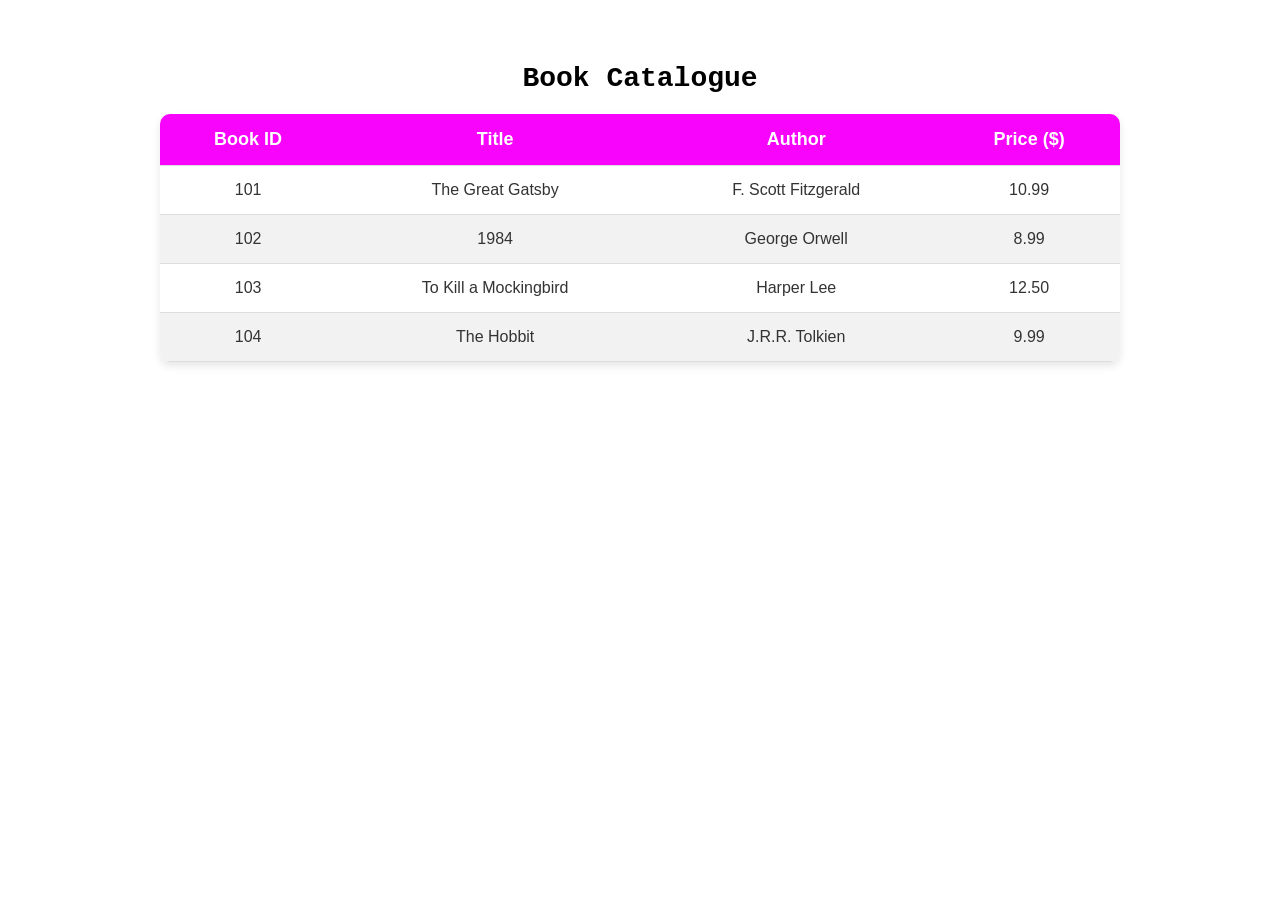
<file: catalogue.html>
<!DOCTYPE html>
<html lang="en">
<head>
    <meta charset="UTF-8">
    <meta name="viewport" content="width=device-width, initial-scale=1.0">
    <title>Book Catalogue</title>

    <style>
        /* General Page Styling */
        body {
            font-family: Arial, sans-serif;
            background:white;
            color: #333;
            text-align: center;
            margin: 20px;
            padding: 20px;
        }

        /* Title Styling */
        h2 {
            font-size: 28px;
            margin-bottom: 20px;
            font-weight: bold;
            color: #000000;
            font-family: 'Courier New', Courier, monospace;
           
        }

        /* Table Styling */
        table {
            width: 80%;
            margin: auto;
            border-collapse: collapse;
            background: white;
            border-radius: 10px;
            overflow: hidden;
            box-shadow: 0px 4px 8px rgba(0, 0, 0, 0.1);
        }

        th, td {
            padding: 15px;
            border-bottom: 1px solid #ddd;
        }

        th {
            background-color: #f803fc;
            color: white;
            font-size: 18px;
        }

        td {
            font-size: 16px;
        }

        /* Alternate Row Colors */
        tbody tr:nth-child(even) {
            background-color: #f2f2f2;
        }

        tbody tr:hover {
            background-color: #cce5ff;
            cursor: pointer;
            transition: 0.3s;
        }

        /* Responsive Design */
        @media (max-width: 768px) {
            table {
                width: 100%;
            }
            th, td {
                padding: 10px;
                font-size: 14px;
            }
        }
    </style>
</head>
<body>

    <h2>Book Catalogue</h2>

    <table>
        <thead>
            <tr>
                <th>Book ID</th>
                <th>Title</th>
                <th>Author</th>
                <th>Price ($)</th>
            </tr>
        </thead>
        <tbody>
            <tr>
                <td>101</td>
                <td>The Great Gatsby</td>
                <td>F. Scott Fitzgerald</td>
                <td>10.99</td>
            </tr>
            <tr>
                <td>102</td>
                <td>1984</td>
                <td>George Orwell</td>
                <td>8.99</td>
            </tr>
            <tr>
                <td>103</td>
                <td>To Kill a Mockingbird</td>
                <td>Harper Lee</td>
                <td>12.50</td>
            </tr>
            <tr>
                <td>104</td>
                <td>The Hobbit</td>
                <td>J.R.R. Tolkien</td>
                <td>9.99</td>
            </tr>
        </tbody>
    </table>

</body>
</html>
</file>
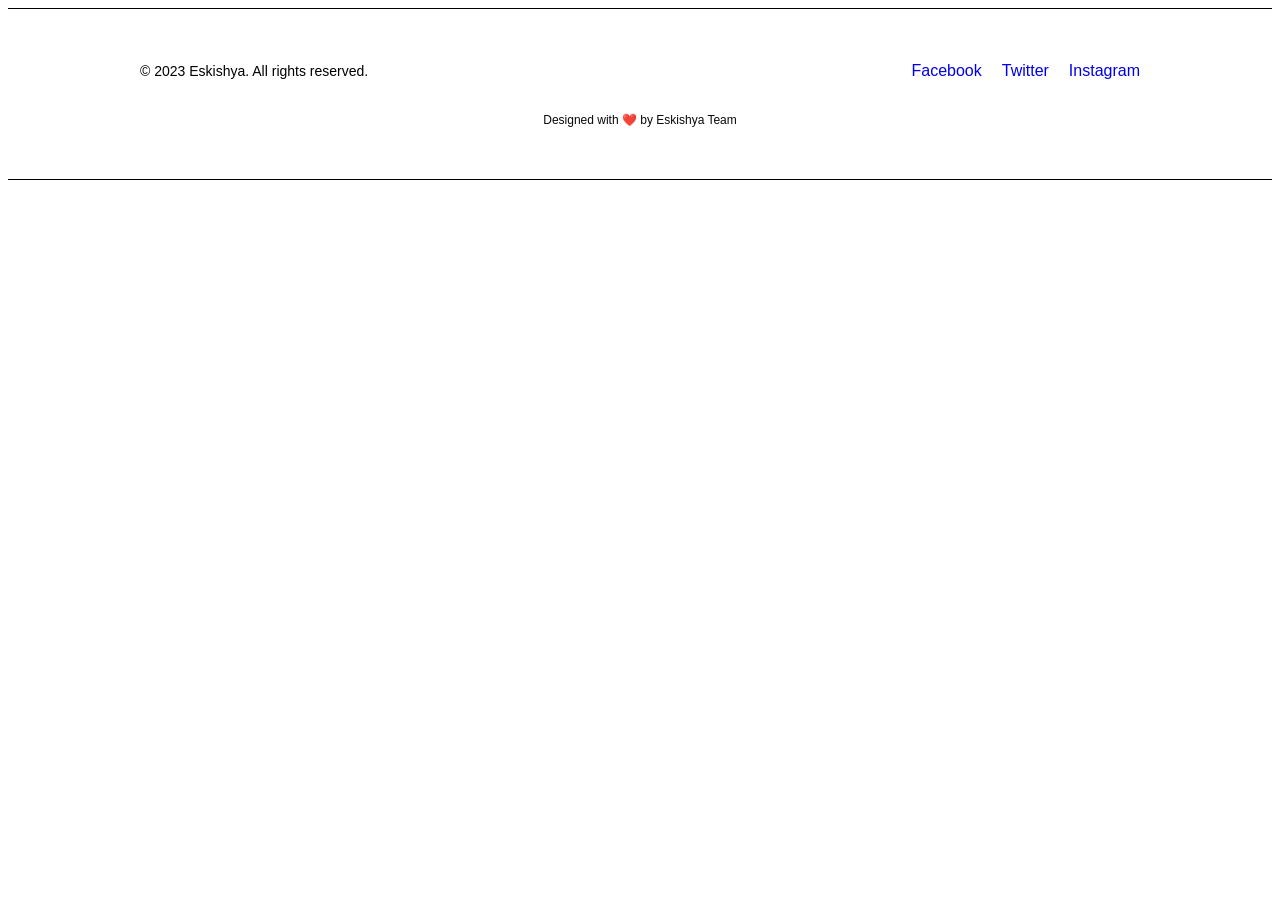
<file: footer.html>
<!DOCTYPE html>
<html lang="en">
<head>
    <meta charset="UTF-8">
    <meta name="viewport" content="width=device-width, initial-scale=1.0">
    <title>Footer</title>
    
    <style>
        /* General Footer Styling */
        .footer {
            background-color:white; /* Elegant dark theme */
            color: #000000;
            padding: 40px 20px;
            text-align: center;
            font-family: Arial, sans-serif;
            border-top: 1px solid #000000;
            border-bottom: #000000 solid 1px;
            
        }

        /* Footer Container */
        .footer-container {
            display: flex;
            justify-content: space-between;
            align-items: center;
            max-width: 1000px;
            margin: auto;
            flex-wrap: wrap;
        }

        /* Footer Sections */
        .footer-text {
            flex: 1;
            text-align: left;
            font-size: 14px;
        }

        /* Social Media Icons */
        .footer-social {
            display: flex;
            gap: 20px;
            justify-content: center;
        }

        .footer-social a {
            text-decoration: none;
            transition: transform 0.3s ease, opacity 0.3s ease;
        }

        .footer-social img {
            width: 28px;
            filter: brightness(0) invert(1); /* Makes icons white */
            transition: transform 0.3s ease-in-out;
        }

        .footer-social a:hover img {
            transform: scale(1.2);
        }

        /* Copyright & Branding */
        .footer-bottom {
            margin-top: 20px;
            font-size: 12px;
            color: #0a0a0a;
        }

        /* Responsive Design */
        @media (max-width: 768px) {
            .footer-container {
                flex-direction: column;
                text-align: center;
            }
            .footer-text {
                text-align: center;
            }
        }
    </style>
</head>
<body>

    <footer class="footer">
        <div class="footer-container">
            <!-- Copyright Information -->
            <div class="footer-text">
                <p>&copy; 2023 Eskishya. All rights reserved.</p>
            </div>

            <!-- Social Media Links with Logos -->
            <div class="footer-social">
                <a href="https://www.facebook.com" target="_blank" rel="noopener">Facebook</a>
                <a href="https://www.twitter.com" target="_blank" rel="noopener">Twitter</a>
                <a href="https://www.instagram.com" target="_blank" rel="noopener">Instagram</a>
            </div>
        </div>


        <div class="footer-bottom">
            <p>Designed with ❤️ by Eskishya Team</p>
        </div>
    </footer>

</body>
</html>
</file>
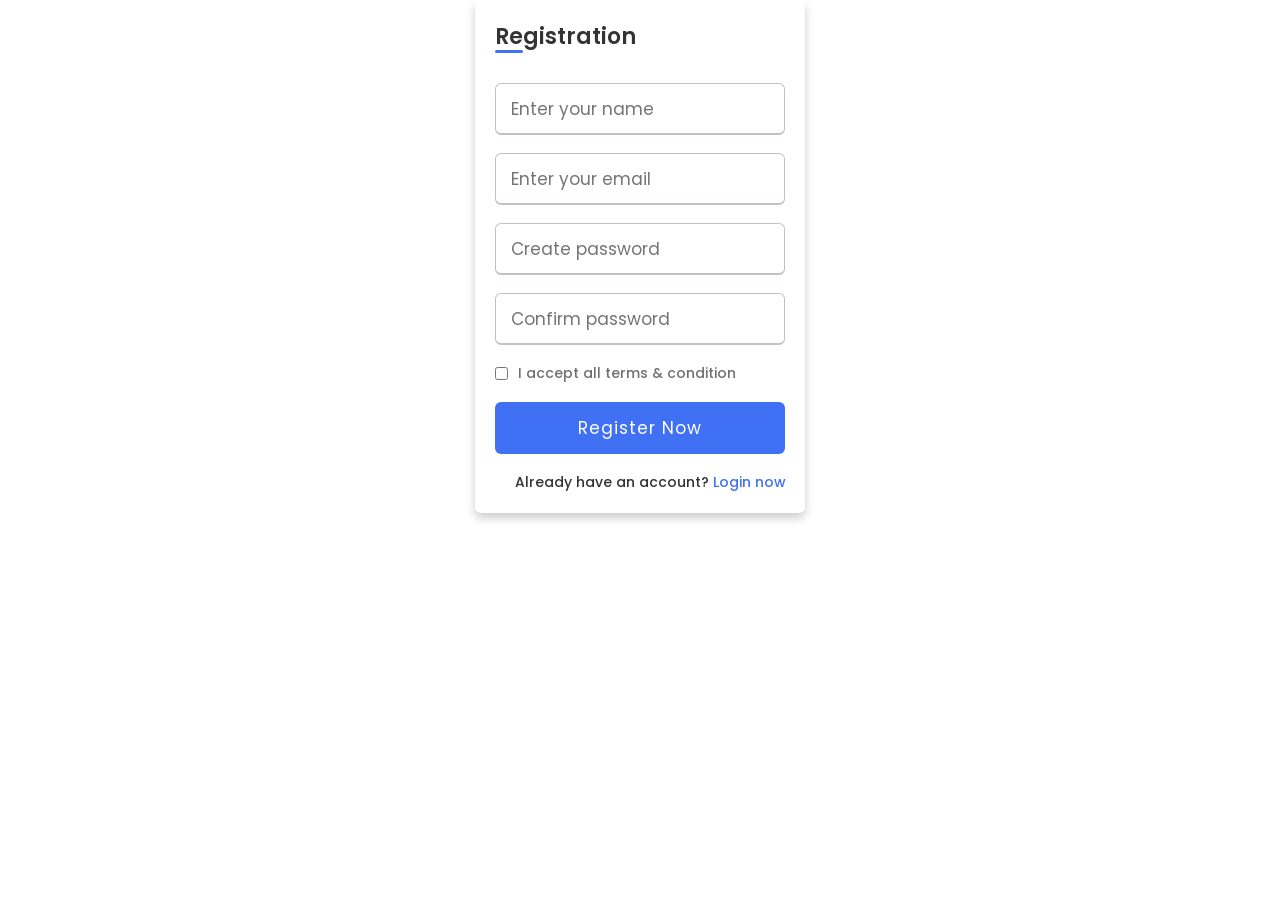
<file: register.html>
<!DOCTYPE html>
<!-- Coding By CodingNepal - codingnepalweb.com -->
<html lang="en" dir="ltr">
  <head>
    <meta charset="UTF-8">
    <meta name="viewport" content="width=device-width, initial-scale=1.0">
    <title> Registration or Sign Up form in HTML CSS | CodingLab </title> 
    <link rel="stylesheet" href="style.css">
   </head>
<body>
  <div class="wrapper">
    <h2>Registration</h2>
    <form action="#">
      <div class="input-box">
        <input type="text" placeholder="Enter your name" required>
      </div>
      <div class="input-box">
        <input type="text" placeholder="Enter your email" required>
      </div>
      <div class="input-box">
        <input type="password" placeholder="Create password" required>
      </div>
      <div class="input-box">
        <input type="password" placeholder="Confirm password" required>
      </div>
      <div class="policy">
        <input type="checkbox">
        <h3>I accept all terms & condition</h3>
      </div>
      <div class="input-box button">
        <input type="Submit" value="Register Now">
      </div>
      <div class="text">
        <h3>Already have an account? <a href="#">Login now</a></h3>
      </div>
    </form>
  </div>
</body>
</html>
</file>
<file: style.css>
@import url('https://fonts.googleapis.com/css?family=Poppins:400,500,600,700&display=swap');
*{
  margin: 0;
  padding: 0;
  box-sizing: border-box;
  font-family: 'Poppins', sans-serif;
}
body{
  min-height: 50vh;
  display: flex;
  align-items: center;
  justify-content: center;
  background:white;
}
.wrapper{
  position: relative;
  max-width: 330px;
  width: 100%;
  height: 90%;
  background: #fff;
  padding: 20px;
  border-radius: 6px;
  box-shadow: 0 5px 10px rgba(0,0,0,0.2);
}
.wrapper h2{
  position: relative;
  font-size: 22px;
  font-weight: 600;
  color: #333;
}
.wrapper h2::before{
  content: '';
  position: absolute;
  left: 0;
  bottom: 0;
  height: 3px;
  width: 28px;
  border-radius: 12px;
  background: #4070f4;
}
.wrapper form{
  margin-top: 30px;
}
.wrapper form .input-box{
  height: 52px;
  margin: 18px 0;
}
form .input-box input{
  height: 100%;
  width: 100%;
  outline: none;
  padding: 0 15px;
  font-size: 17px;
  font-weight: 400;
  color: #333;
  border: 1.5px solid #C7BEBE;
  border-bottom-width: 2.5px;
  border-radius: 6px;
  transition: all 0.3s ease;
}
.input-box input:focus,
.input-box input:valid{
  border-color: #4070f4;
}
form .policy{
  display: flex;
  align-items: center;
}
form h3{
  color: #707070;
  font-size: 14px;
  font-weight: 500;
  margin-left: 10px;
}
.input-box.button input{
  color: #fff;
  letter-spacing: 1px;
  border: none;
  background: #4070f4;
  cursor: pointer;
}
.input-box.button input:hover{
  background: #0e4bf1;
}
form .text h3{
 color: #333;
 width: 100%;
 text-align: center;
}
form .text h3 a{
  color: #4070f4;
  text-decoration: none;
}
form .text h3 a:hover{
  text-decoration: underline;
}
</file>
